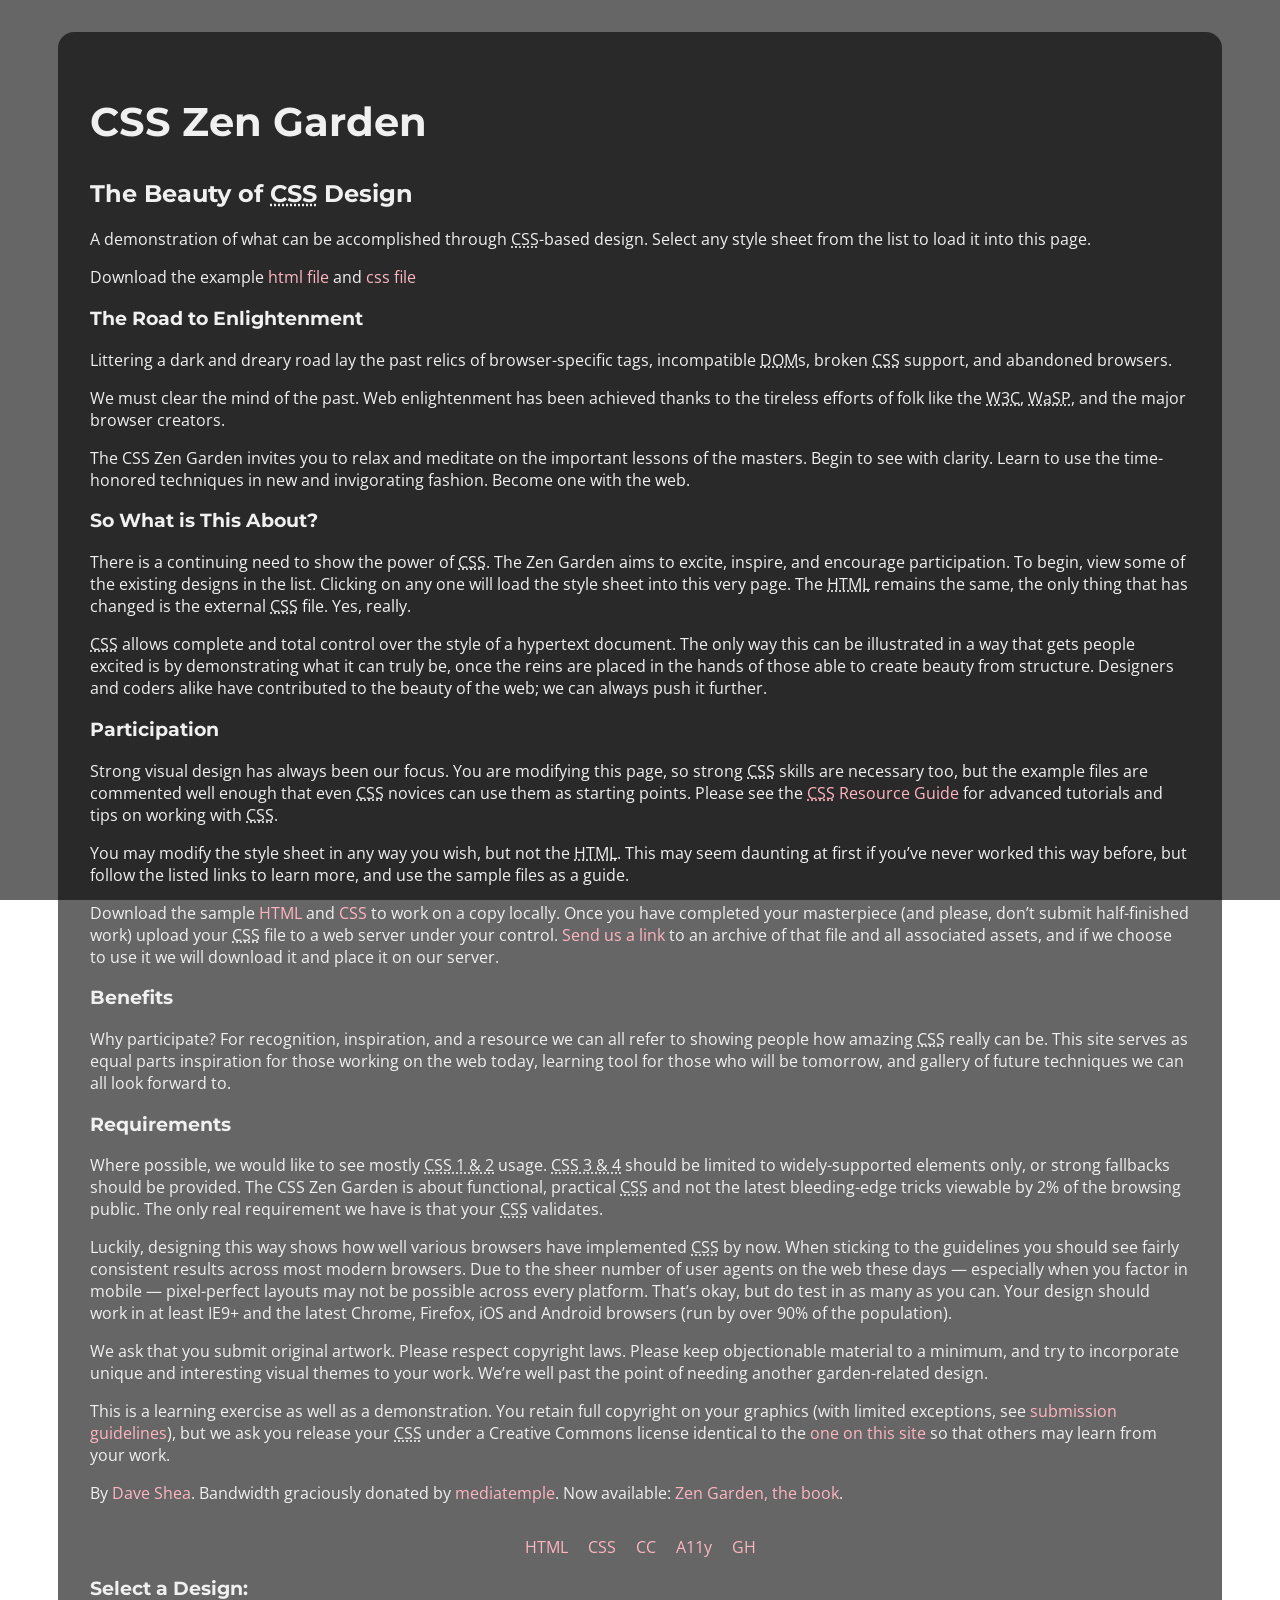
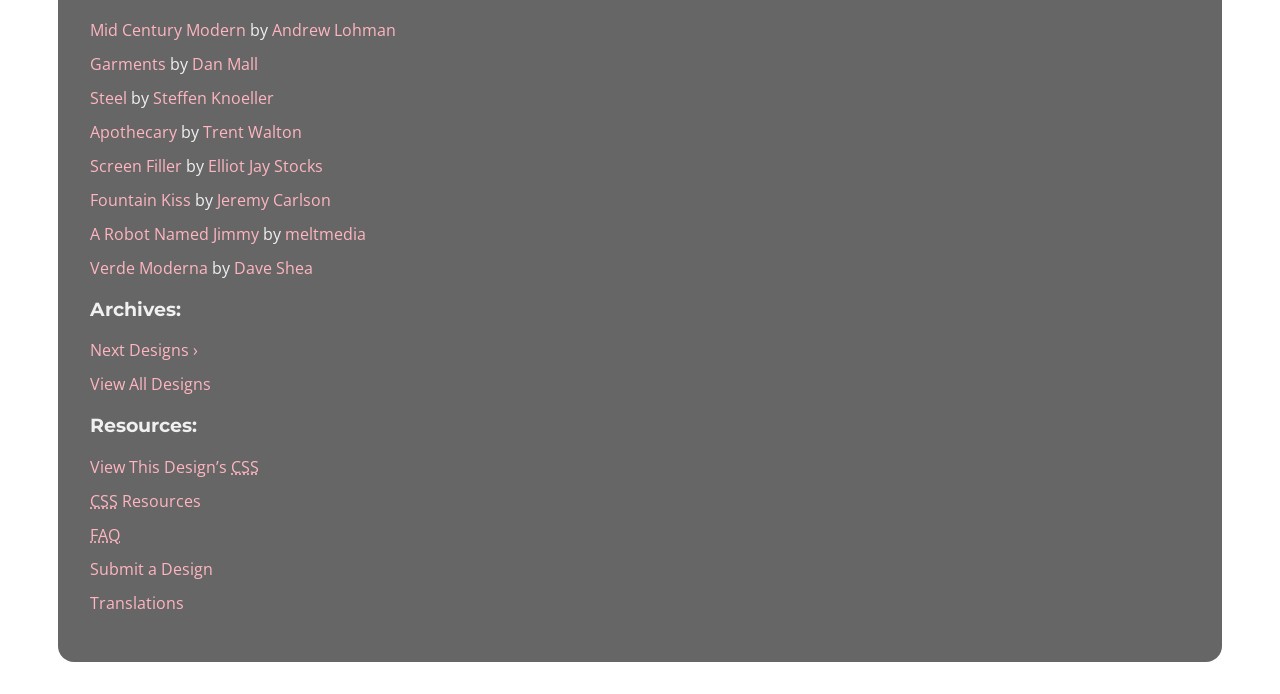
<file: index.html>
<!DOCTYPE html>
<html lang="en">
<head>
	<meta charset="utf-8">
	<title>CSS Zen Garden: The Beauty of CSS Design</title>

	<link rel="stylesheet" media="screen" href="style.css?v=8may2013">
	<link rel="alternate" type="application/rss+xml" title="RSS" href="http://www.csszengarden.com/zengarden.xml">

	<meta name="viewport" content="width=device-width, initial-scale=1.0">
	<meta name="author" content="Dave Shea">
	<meta name="description" content="A demonstration of what can be accomplished visually through CSS-based design.">
	<meta name="robots" content="all">


	<!--[if lt IE 9]>
	<script src="script/html5shiv.js"></script>
	<![endif]-->
</head>

<!--



	View source is a feature, not a bug. Thanks for your curiosity and
	interest in participating!

	Here are the submission guidelines for the new and improved csszengarden.com:

	- CSS3? Of course! Prefix for ALL browsers where necessary.
	- go responsive; test your layout at multiple screen sizes.
	- your browser testing baseline: IE9+, recent Chrome/Firefox/Safari, and iOS/Android
	- Graceful degradation is acceptable, and in fact highly encouraged.
	- use classes for styling. Don't use ids.
	- web fonts are cool, just make sure you have a license to share the files. Hosted
	  services that are applied via the CSS file (ie. Google Fonts) will work fine, but
	  most that require custom HTML won't. TypeKit is supported, see the readme on this
	  page for usage instructions: https://github.com/mezzoblue/csszengarden.com/

	And a few tips on building your CSS file:

	- use :first-child, :last-child and :nth-child to get at non-classed elements
	- use ::before and ::after to create pseudo-elements for extra styling
	- use multiple background images to apply as many as you need to any element
	- use the Kellum Method for image replacement, if still needed. http://goo.gl/GXxdI
	- don't rely on the extra divs at the bottom. Use ::before and ::after instead.

		
-->

<body id="css-zen-garden">
<div class="page-wrapper">

	<section class="intro" id="zen-intro">
		<header role="banner">
			<h1>CSS Zen Garden</h1>
			<h2>The Beauty of <abbr title="Cascading Style Sheets">CSS</abbr> Design</h2>
		</header>

		<div class="summary" id="zen-summary" role="article">
			<p>A demonstration of what can be accomplished through <abbr title="Cascading Style Sheets">CSS</abbr>-based design. Select any style sheet from the list to load it into this page.</p>
			<p>Download the example <a href="/examples/index" title="This page's source HTML code, not to be modified.">html file</a> and <a href="/examples/style.css" title="This page's sample CSS, the file you may modify.">css file</a></p>
		</div>

		<div class="preamble" id="zen-preamble" role="article">
			<h3>The Road to Enlightenment</h3>
			<p>Littering a dark and dreary road lay the past relics of browser-specific tags, incompatible <abbr title="Document Object Model">DOM</abbr>s, broken <abbr title="Cascading Style Sheets">CSS</abbr> support, and abandoned browsers.</p>
			<p>We must clear the mind of the past. Web enlightenment has been achieved thanks to the tireless efforts of folk like the <abbr title="World Wide Web Consortium">W3C</abbr>, <abbr title="Web Standards Project">WaSP</abbr>, and the major browser creators.</p>
			<p>The CSS Zen Garden invites you to relax and meditate on the important lessons of the masters. Begin to see with clarity. Learn to use the time-honored techniques in new and invigorating fashion. Become one with the web.</p>
		</div>
	</section>

	<div class="main supporting" id="zen-supporting" role="main">
		<div class="explanation" id="zen-explanation" role="article">
			<h3>So What is This About?</h3>
			<p>There is a continuing need to show the power of <abbr title="Cascading Style Sheets">CSS</abbr>. The Zen Garden aims to excite, inspire, and encourage participation. To begin, view some of the existing designs in the list. Clicking on any one will load the style sheet into this very page. The <abbr title="HyperText Markup Language">HTML</abbr> remains the same, the only thing that has changed is the external <abbr title="Cascading Style Sheets">CSS</abbr> file. Yes, really.</p>
			<p><abbr title="Cascading Style Sheets">CSS</abbr> allows complete and total control over the style of a hypertext document. The only way this can be illustrated in a way that gets people excited is by demonstrating what it can truly be, once the reins are placed in the hands of those able to create beauty from structure. Designers and coders alike have contributed to the beauty of the web; we can always push it further.</p>
		</div>

		<div class="participation" id="zen-participation" role="article">
			<h3>Participation</h3>
			<p>Strong visual design has always been our focus. You are modifying this page, so strong <abbr title="Cascading Style Sheets">CSS</abbr> skills are necessary too, but the example files are commented well enough that even <abbr title="Cascading Style Sheets">CSS</abbr> novices can use them as starting points. Please see the <a href="/pages/resources/" title="A listing of CSS-related resources"><abbr title="Cascading Style Sheets">CSS</abbr> Resource Guide</a> for advanced tutorials and tips on working with <abbr title="Cascading Style Sheets">CSS</abbr>.</p>
			<p>You may modify the style sheet in any way you wish, but not the <abbr title="HyperText Markup Language">HTML</abbr>. This may seem daunting at first if you&#8217;ve never worked this way before, but follow the listed links to learn more, and use the sample files as a guide.</p>
			<p>Download the sample <a href="/examples/index" title="This page's source HTML code, not to be modified.">HTML</a> and <a href="/examples/style.css" title="This page's sample CSS, the file you may modify.">CSS</a> to work on a copy locally. Once you have completed your masterpiece (and please, don&#8217;t submit half-finished work) upload your <abbr title="Cascading Style Sheets">CSS</abbr> file to a web server under your control. <a href="/pages/submit/" title="Use the contact form to send us your CSS file">Send us a link</a> to an archive of that file and all associated assets, and if we choose to use it we will download it and place it on our server.</p>
		</div>

		<div class="benefits" id="zen-benefits" role="article">
			<h3>Benefits</h3>
			<p>Why participate? For recognition, inspiration, and a resource we can all refer to showing people how amazing <abbr title="Cascading Style Sheets">CSS</abbr> really can be. This site serves as equal parts inspiration for those working on the web today, learning tool for those who will be tomorrow, and gallery of future techniques we can all look forward to.</p>
		</div>

		<div class="requirements" id="zen-requirements" role="article">
			<h3>Requirements</h3>
			<p>Where possible, we would like to see mostly <abbr title="Cascading Style Sheets, levels 1 and 2">CSS 1 &amp; 2</abbr> usage. <abbr title="Cascading Style Sheets, levels 3 and 4">CSS 3 &amp; 4</abbr> should be limited to widely-supported elements only, or strong fallbacks should be provided. The CSS Zen Garden is about functional, practical <abbr title="Cascading Style Sheets">CSS</abbr> and not the latest bleeding-edge tricks viewable by 2% of the browsing public. The only real requirement we have is that your <abbr title="Cascading Style Sheets">CSS</abbr> validates.</p>
			<p>Luckily, designing this way shows how well various browsers have implemented <abbr title="Cascading Style Sheets">CSS</abbr> by now. When sticking to the guidelines you should see fairly consistent results across most modern browsers. Due to the sheer number of user agents on the web these days &#8212; especially when you factor in mobile &#8212; pixel-perfect layouts may not be possible across every platform. That&#8217;s okay, but do test in as many as you can. Your design should work in at least IE9+ and the latest Chrome, Firefox, iOS and Android browsers (run by over 90% of the population).</p>
			<p>We ask that you submit original artwork. Please respect copyright laws. Please keep objectionable material to a minimum, and try to incorporate unique and interesting visual themes to your work. We&#8217;re well past the point of needing another garden-related design.</p>
			<p>This is a learning exercise as well as a demonstration. You retain full copyright on your graphics (with limited exceptions, see <a href="/pages/submit/guidelines/">submission guidelines</a>), but we ask you release your <abbr title="Cascading Style Sheets">CSS</abbr> under a Creative Commons license identical to the <a href="http://creativecommons.org/licenses/by-nc-sa/3.0/" title="View the Zen Garden's license information.">one on this site</a> so that others may learn from your work.</p>
			<p role="contentinfo">By <a href="http://www.mezzoblue.com/">Dave Shea</a>. Bandwidth graciously donated by <a href="http://www.mediatemple.net/">mediatemple</a>. Now available: <a href="http://www.amazon.com/exec/obidos/ASIN/0321303474/mezzoblue-20/">Zen Garden, the book</a>.</p>
		</div>

		<footer>
			<a href="http://validator.w3.org/check/referer" title="Check the validity of this site&#8217;s HTML" class="zen-validate-html">HTML</a>
			<a href="http://jigsaw.w3.org/css-validator/check/referer" title="Check the validity of this site&#8217;s CSS" class="zen-validate-css">CSS</a>
			<a href="http://creativecommons.org/licenses/by-nc-sa/3.0/" title="View the Creative Commons license of this site: Attribution-NonCommercial-ShareAlike." class="zen-license">CC</a>
			<a href="http://mezzoblue.com/zengarden/faq/#aaa" title="Read about the accessibility of this site" class="zen-accessibility">A11y</a>
			<a href="https://github.com/mezzoblue/csszengarden.com" title="Fork this site on Github" class="zen-github">GH</a>
		</footer>

	</div>


	<aside class="sidebar" role="complementary">
		<div class="wrapper">

			<div class="design-selection" id="design-selection">
				<h3 class="select">Select a Design:</h3>
				<nav role="navigation">
					<ul>
					<li>
						<a href="/221/" class="design-name">Mid Century Modern</a> by						<a href="http://andrewlohman.com/" class="designer-name">Andrew Lohman</a>
					</li>					<li>
						<a href="/220/" class="design-name">Garments</a> by						<a href="http://danielmall.com/" class="designer-name">Dan Mall</a>
					</li>					<li>
						<a href="/219/" class="design-name">Steel</a> by						<a href="http://steffen-knoeller.de" class="designer-name">Steffen Knoeller</a>
					</li>					<li>
						<a href="/218/" class="design-name">Apothecary</a> by						<a href="http://trentwalton.com" class="designer-name">Trent Walton</a>
					</li>					<li>
						<a href="/217/" class="design-name">Screen Filler</a> by						<a href="http://elliotjaystocks.com/" class="designer-name">Elliot Jay Stocks</a>
					</li>					<li>
						<a href="/216/" class="design-name">Fountain Kiss</a> by						<a href="http://jeremycarlson.com" class="designer-name">Jeremy Carlson</a>
					</li>					<li>
						<a href="/215/" class="design-name">A Robot Named Jimmy</a> by						<a href="http://meltmedia.com/" class="designer-name">meltmedia</a>
					</li>					<li>
						<a href="/214/" class="design-name">Verde Moderna</a> by						<a href="http://www.mezzoblue.com/" class="designer-name">Dave Shea</a>
					</li>					</ul>
				</nav>
			</div>

			<div class="design-archives" id="design-archives">
				<h3 class="archives">Archives:</h3>
				<nav role="navigation">
					<ul>
						<li class="next">
							<a href="/214/page1">
								Next Designs <span class="indicator">&rsaquo;</span>
							</a>
						</li>
						<li class="viewall">
							<a href="/pages/alldesigns/" title="View every submission to the Zen Garden.">
								View All Designs							</a>
						</li>
					</ul>
				</nav>
			</div>

			<div class="zen-resources" id="zen-resources">
				<h3 class="resources">Resources:</h3>
				<ul>
					<li class="view-css">
						<a href="style.css" title="View the source CSS file of the currently-viewed design.">
							View This Design&#8217;s <abbr title="Cascading Style Sheets">CSS</abbr>						</a>
					</li>
					<li class="css-resources">
						<a href="/pages/resources/" title="Links to great sites with information on using CSS.">
							<abbr title="Cascading Style Sheets">CSS</abbr> Resources						</a>
					</li>
					<li class="zen-faq">
						<a href="/pages/faq/" title="A list of Frequently Asked Questions about the Zen Garden.">
							<abbr title="Frequently Asked Questions">FAQ</abbr>						</a>
					</li>
					<li class="zen-submit">
						<a href="/pages/submit/" title="Send in your own CSS file.">
							Submit a Design						</a>
					</li>
					<li class="zen-translations">
						<a href="/pages/translations/" title="View translated versions of this page.">
							Translations						</a>
					</li>
				</ul>
			</div>
		</div>
	</aside>


</div>

<!--

	These superfluous divs/spans were originally provided as catch-alls to add extra imagery.
	These days we have full ::before and ::after support, favour using those instead.
	These only remain for historical design compatibility. They might go away one day.
		
-->
<div class="extra1" role="presentation"></div><div class="extra2" role="presentation"></div><div class="extra3" role="presentation"></div>
<div class="extra4" role="presentation"></div><div class="extra5" role="presentation"></div><div class="extra6" role="presentation"></div>

</body>
</html>
</file>
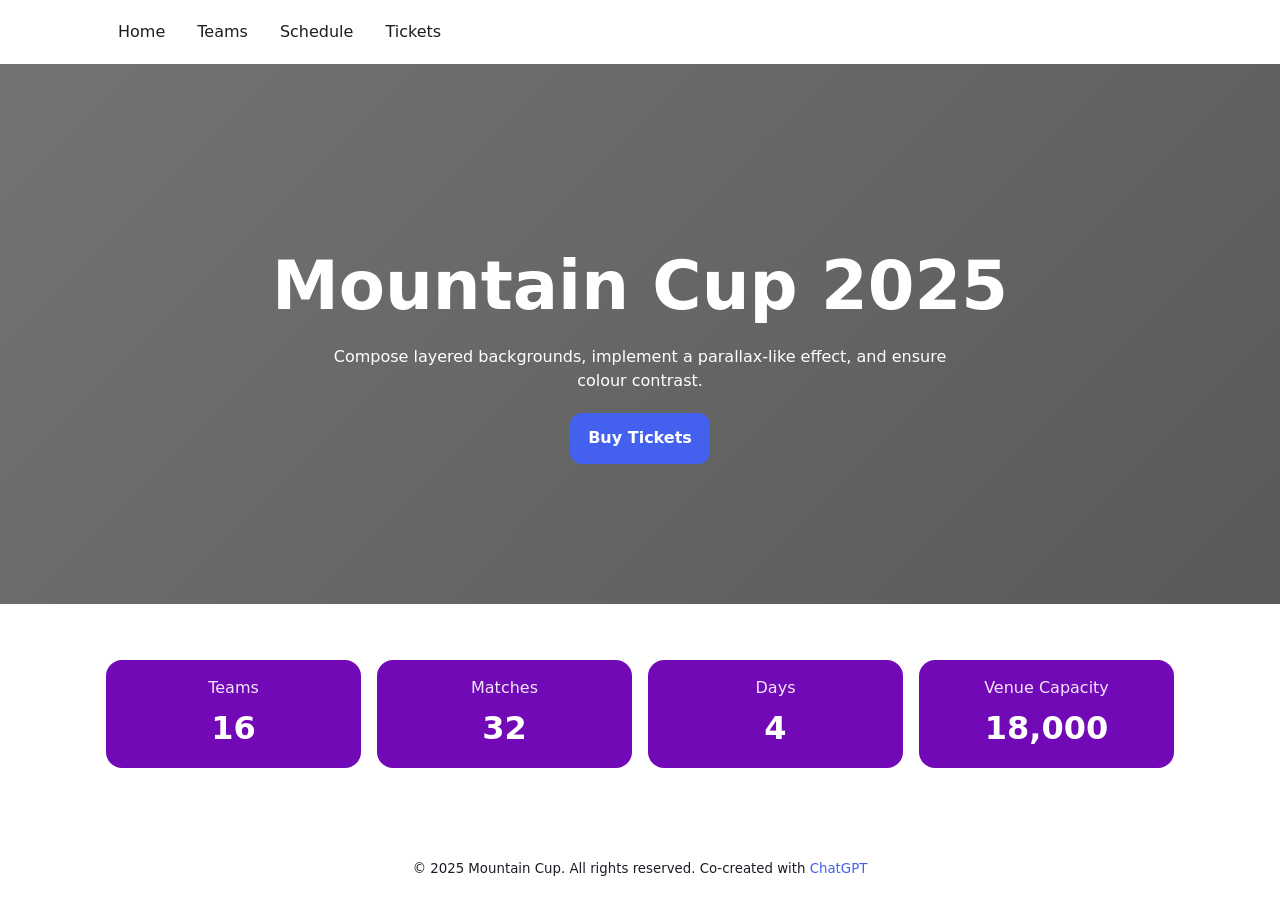
<file: Lab one/index.html>
<!DOCTYPE html>
<html lang="en">

<head>
  <meta charset="utf-8" />
  <meta name="viewport" content="width=device-width, initial-scale=1" />
  <title>Mountain Cup — Starter (Student-Focused)</title>
  <meta name="description" content="Starter landing page for a sports event theme." />
  <link href="styles.css" rel="stylesheet">
</head>

<body>
  <a class="skip-link" href="#main">Skip to main content</a>

  <header>
    <nav class="nav" aria-label="Primary">
      <a href="#" aria-current="page">Home</a>
      <a href="#">Teams</a>
      <a href="#">Schedule</a>
      <a href="#">Tickets</a>
    </nav>
  </header>

  <main id="main">
    <section class="hero" aria-label="Hero">
      <div>
        <h1>Mountain Cup 2025</h1>
        <p>Compose layered backgrounds, implement a parallax-like effect, and ensure colour contrast.</p>
        <a class="btn" href="#tickets">Buy Tickets</a>
      </div>
    </section>

    <section class="stats" aria-label="Event Stats">
      <article class="stat">
        <p>Teams</p>
        <h3>16</h3>
      </article>
      <article class="stat">
        <p>Matches</p>
        <h3>32</h3>
      </article>
      <article class="stat">
        <p>Days</p>
        <h3>4</h3>
      </article>
      <article class="stat">
        <p>Venue Capacity</p>
        <h3>18,000</h3>
      </article>
    </section>
  </main>

  <footer>
    <small>&copy; <span id="year">2025</span> Mountain Cup. All rights reserved. Co-created with <a href="https://chatgpt.com/">ChatGPT</a></small>
  </footer>
</body>

</html>
</file>
<file: style.css>
/* ========================================
   CSS Zen Garden - Assignment Submission
   Background: Stock image + gradient fallback
   ======================================== */

/* 1. Two custom web fonts */
@import url('https://fonts.googleapis.com/css2?family=Montserrat:wght@400;600;700&family=Open+Sans:wght@400;600&display=swap');

/* 2. Reusable color variables */
:root {
  --text-light: #f0f0f0;
  --text-muted: #ccc;
  --accent: #e94560;
  --accent-hover: #ff6b81;
  --card-bg: rgba(0, 0, 0, 0.6);
}

/* 3. Background: stock image + gradient fallback */
body {
  font-family: 'Open Sans', sans-serif;
  /* Stock image from Unsplash (calm nature) + dark gradient overlay for readability */
  background-image: linear-gradient(rgba(0, 0, 0, 0.6), rgba(0, 0, 0, 0.6)),
                    url('https://images.unsplash.com/photo-1506905925346-21bda4d32df4?q=80&w=2070&auto=format');
  background-size: cover;
  background-position: center;
  background-attachment: fixed;
  color: var(--text-light);
  margin: 0;
  padding: 2rem;
  min-height: 100vh;
}

/* Headings use second font */
h1, h2, h3 {
  font-family: 'Montserrat', sans-serif;
  font-weight: 700;
}

/* 4. Responsive typography */
html {
  font-size: 100%;
}
body {
  font-size: 1rem;
}
h1 {
  font-size: 2.5rem;
}
@media (max-width: 768px) {
  body {
    font-size: 0.95rem;
    padding: 1rem;
  }
  h1 {
    font-size: 1.8rem;
  }
}

/* Simple card layout */
.page-wrapper {
  max-width: 1100px;
  margin: 0 auto;
  background: var(--card-bg);
  padding: 2rem;
  border-radius: 16px;
}

/* 5. Creative hover effect */
.design-selection a:hover,
footer a:hover,
.sidebar a:hover {
  color: var(--accent-hover);
  transform: scale(1.02);
  display: inline-block;
  transition: all 0.2s ease;
}

.design-selection li:hover {
  transform: translateX(6px);
  transition: 0.2s;
}

a {
  color: #ffb6c1;
  text-decoration: none;
  transition: 0.2s;
}

.sidebar ul {
  list-style: none;
  padding-left: 0;
}
.sidebar li {
  margin: 0.75rem 0;
}
footer {
  margin-top: 2rem;
  text-align: center;
}
footer a {
  margin: 0 0.5rem;
}

@media (max-width: 700px) {
  .page-wrapper {
    padding: 1rem;
  }
}
</file>
<file: Lab one/styles.css>
/* =============================================================
      TASKS
       1.) Pick a Coolors palette and define: --base, --text, --secondary, --primary, --accent using CSS variables 
       2.) Implement background image in .hero and add parallax-like effect
       3.) Apply colours using CSS variables & var( )
       4.) Ensure WCAG AA contrast
    ============================================================= */

/* ---------- CSS VARIABLES (Coolors Palette) ---------- */
:root {
  --base: #ffffff;        /* clean white background */
  --text: #1a1e24;        /* dark charcoal for high readability */
  --primary: #4361ee;     /* vibrant blue (from palette) */
  --secondary: #7209b7;   /* deep purple (from palette) */
  --accent: #f72585;      /* bright pink (from palette) */
}

/* ---------- GLOBAL STYLES & RESET ---------- */
*,
*::before,
*::after {
  box-sizing: border-box;
}

html,
body {
  margin: 0;
  padding: 0;
}

body {
  font-family: system-ui, -apple-system, Segoe UI, Roboto, Helvetica, Arial;
  line-height: 1.5;
  background-color: var(--base);
  color: var(--text);
}

a {
  text-decoration: none;
  color: var(--primary);
}

a:hover {
  color: var(--accent);
}

img {
  max-width: 100%;
  height: auto;
}

/* ---------- ACCESSIBILITY: SKIP LINK ---------- */
.skip-link {
  position: absolute;
  left: -999px;
  top: auto;
  width: 1px;
  height: 1px;
  overflow: hidden;
}

.skip-link:focus {
  position: static;
  width: auto;
  height: auto;
  padding: .5rem;
  background: #000;
  color: #fff;
}

/* ---------- HEADER / NAVIGATION ---------- */
header {
  position: sticky;
  top: 0;
  z-index: 10;
  background-color: var(--base);
}

.nav {
  max-width: 1100px;
  margin: 0 auto;
  display: flex;
  align-items: center;
  gap: .5rem;
  padding: .75rem 1rem;
}

.nav a {
  padding: .5rem .75rem;
  border-radius: .5rem;
  color: var(--text);
}

.nav a:hover {
  background-color: rgba(67, 97, 238, 0.08);
  color: var(--primary);
}

/* ---------- HERO SECTION: BACKGROUND IMAGE + PARALLAX ---------- */
.hero {
  min-height: 60vh;
  display: grid;
  place-items: center;
  text-align: center;
  padding: 6rem 1rem 4rem;
  position: relative;

  /* Background image + parallax-like effect */
  background-image: url('Sports.jpg');
  background-attachment: fixed;
  background-size: cover;
  background-position: center;
}

/* Overlay to improve text legibility (WCAG AA) */
.hero::before {
  content: '';
  position: absolute;
  top: 0;
  left: 0;
  width: 100%;
  height: 100%;
  background: linear-gradient(
    135deg,
    rgba(0, 0, 0, 0.55) 0%,
    rgba(0, 0, 0, 0.65) 100%
  );
  z-index: 1;
  pointer-events: none;
}

/* Ensure all hero content sits above the overlay */
.hero > * {
  position: relative;
  z-index: 2;
}

/* Hero text styles: white for maximum contrast over dark overlay */
.hero h1 {
  font-size: clamp(2.25rem, 4vw + 1rem, 4.25rem);
  margin: 0 0 .5rem;
  color: white;
}

.hero p {
  max-width: 62ch;
  margin: 0 auto 1.25rem;
  color: white;
  font-weight: 500;
}

/* ---------- BUTTONS ---------- */
.btn {
  display: inline-block;
  padding: .85rem 1.15rem;
  border-radius: .75rem;
  font-weight: 700;
  background-color: var(--primary);
  color: white;
}

.btn:hover {
  background-color: var(--accent);
  color: white;
}

/* ---------- STATS SECTION ---------- */
.stats {
  max-width: 1100px;
  margin: 2.5rem auto;
  padding: 1rem;
  display: grid;
  gap: 1rem;
  grid-template-columns: repeat(auto-fit, minmax(220px, 1fr));
}

.stat {
  padding: 1rem;
  border-radius: 1rem;
  text-align: center;
  background-color: var(--secondary);
  color: white;
}

.stat h3 {
  margin: .25rem 0 0;
  font-size: 2rem;
  color: white;
}

.stat p {
  margin: 0;
  color: rgba(255, 255, 255, 0.9);
  font-weight: 500;
}

/* ---------- FOOTER ---------- */
footer {
  padding: 2rem 1rem;
  text-align: center;
  background-color: var(--base);
  color: var(--text);
}
</file>
